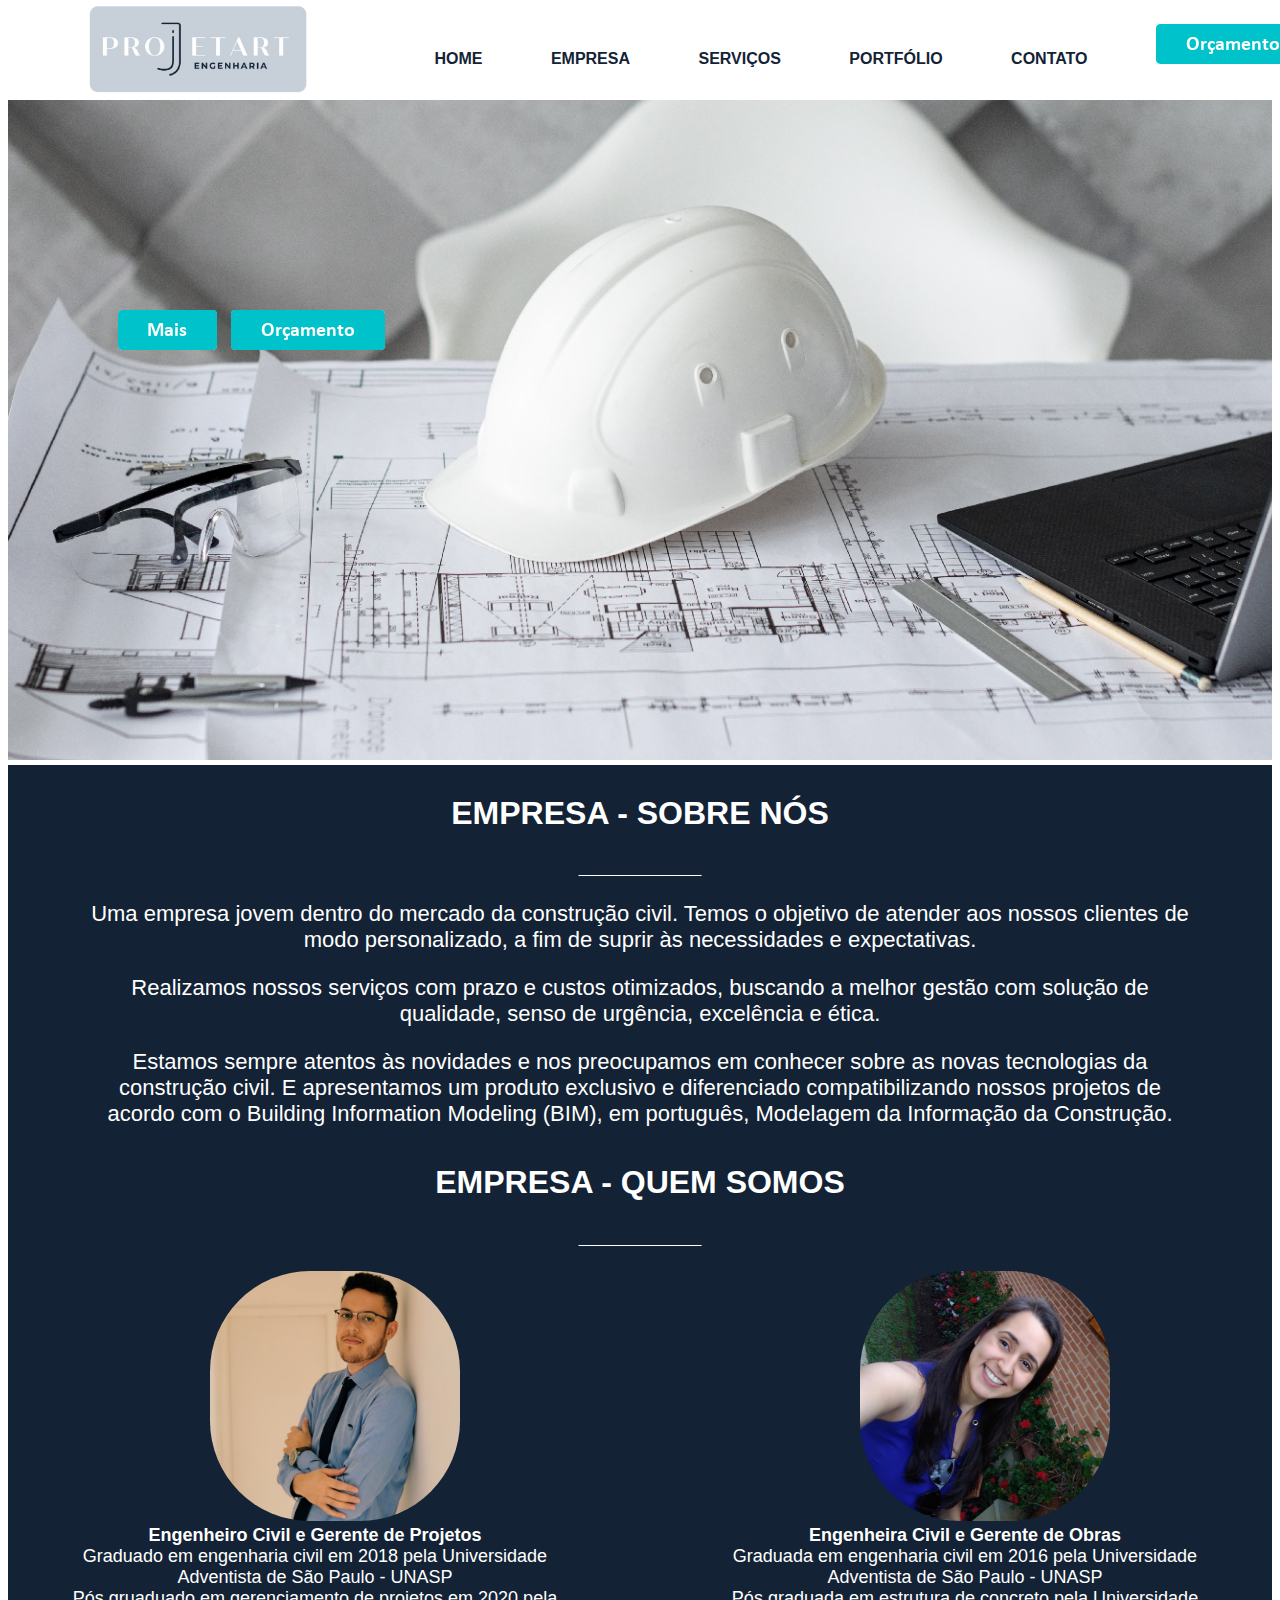
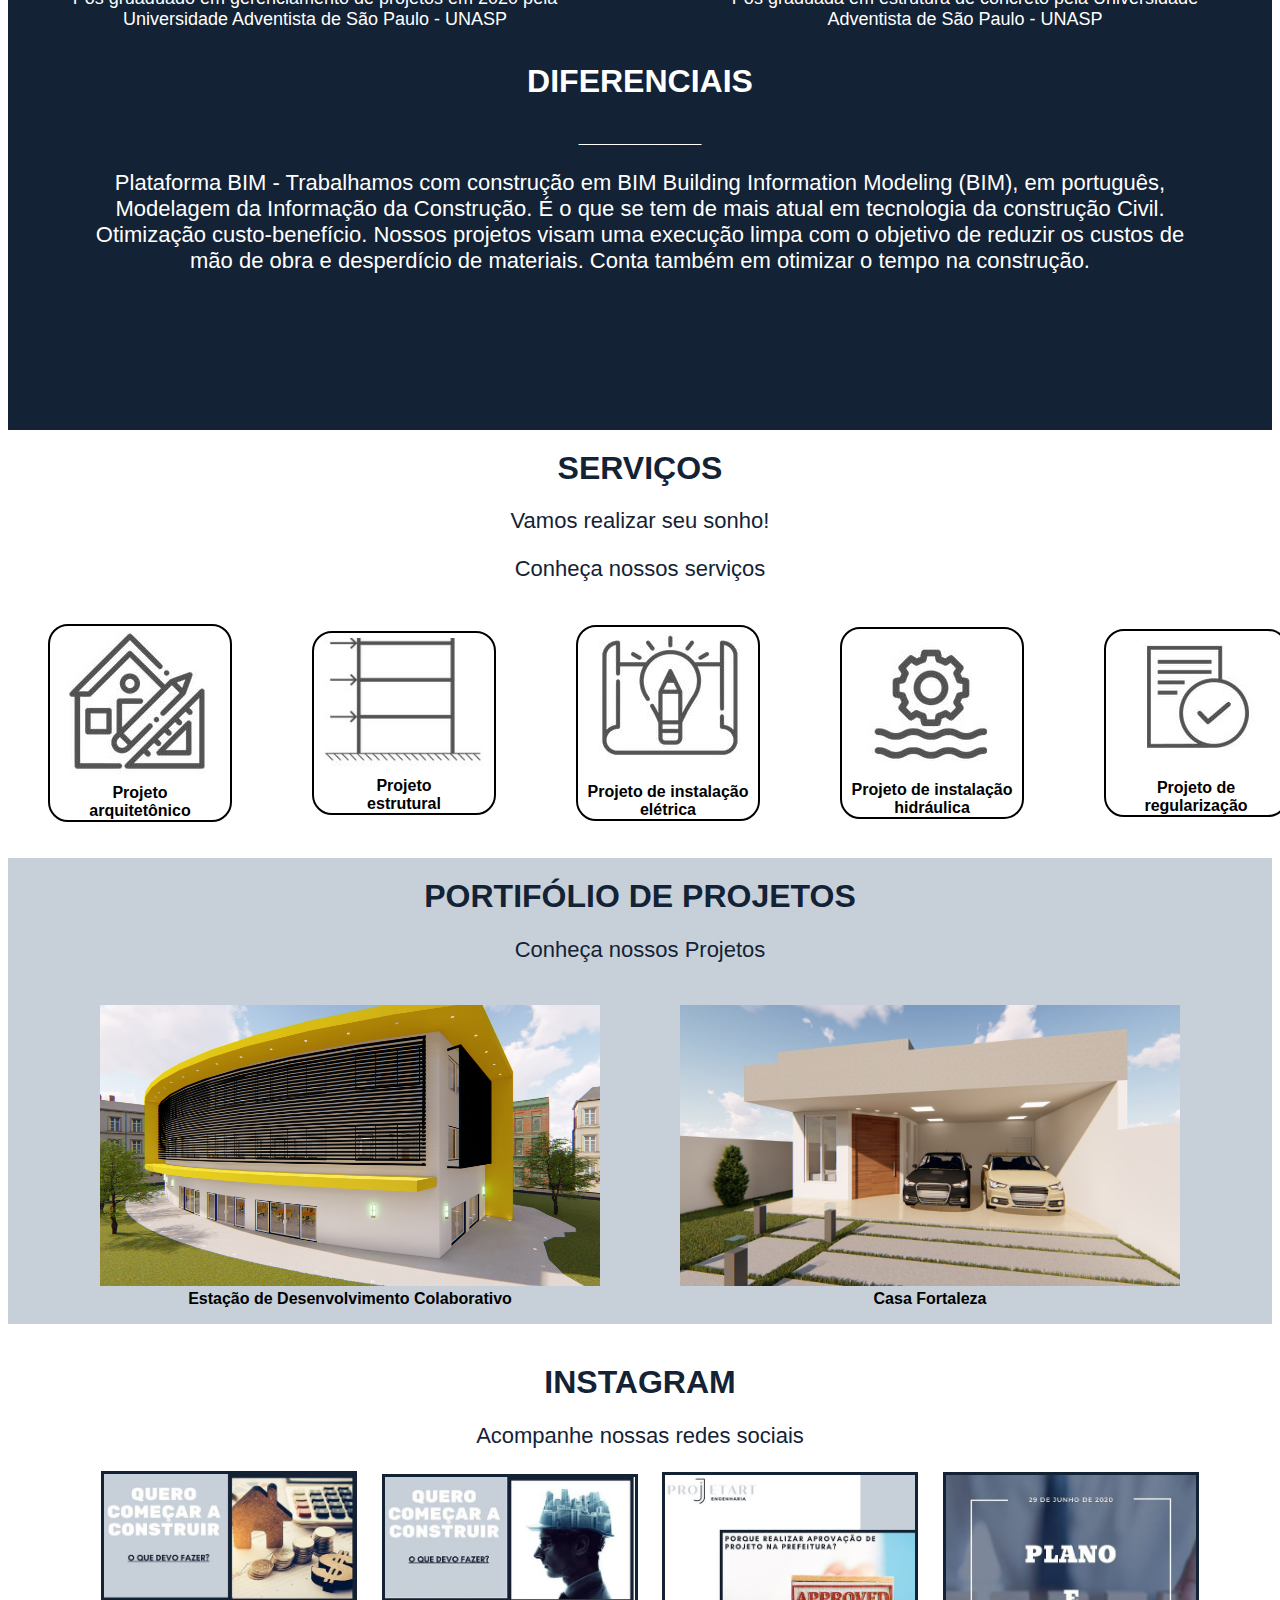
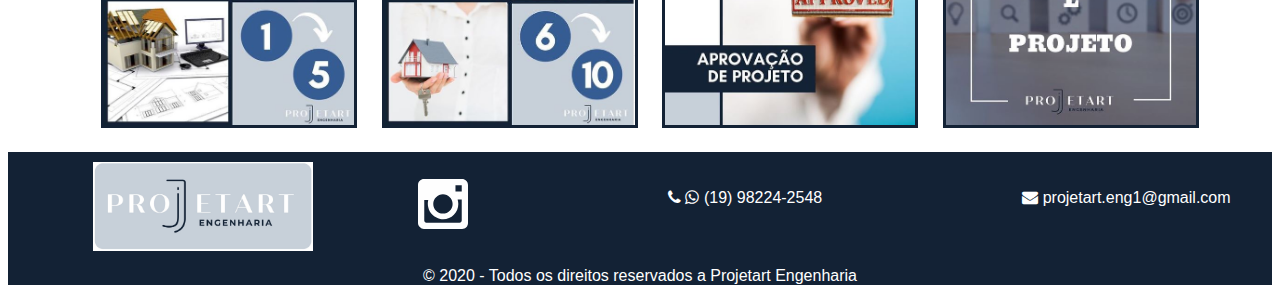
<file: index.html>
<!DOCTYPE html>
<html lang="pt-br">

<head>
    <meta charset="UTF-8">
    <meta name="projetart-engenharia" content="site para a empresa de engenharia projetart">
    <title>Projetart engenharia</title>
    <link rel="stylesheet" href="css/home.css">
    <link rel="stylesheet" href="https://stackpath.bootstrapcdn.com/font-awesome/4.7.0/css/font-awesome.min.css"
        integrity="sha384-wvfXpqpZZVQGK6TAh5PVlGOfQNHSoD2xbE+QkPxCAFlNEevoEH3Sl0sibVcOQVnN" crossorigin="anonymous">
</head>

<body>
    <header>

        <div class="logo">
            <a href="index.html"><img src="img/logo-projetart-menor.jpeg" alt="logo da projetart" width="220px"></a>
        </div>

        <nav>
            <ul>
                <li><a href="index.html">Home</a></li>
                <li><a href="empresa.html">Empresa</a></li>
                <li><a href="servicos.html">Serviços</a></li>
                <li><a href="portifolio.html">Portfólio</a></li>
                <li><a href="contato.html">Contato</a></li>
                <li><a href="orcamento.html"><img src="img/button_orcamento1.png"></a></li>
            </ul>
        </nav>
    </header>

    <section class="destaque">

        <div id="mais-orcamento">
            <a href="servicos.html"><img src="img/button_mais1.png"
                    alt="botão de mais - mostra serviços da empresa"></a>
            <a href="orcamento.html"><img src="img/button_orcamento1.png"
                    alt="botão de orçamento - vai para a página de orçamento da empresa"></a>
        </div>
    </section>

    <section class="sobre-empresa">
        <a href="empresa.html">
            <h1>Empresa - Sobre Nós</h1>
        </a>

        <p>
            <strong>__________</strong>
        </p>

        <p>
            Uma empresa jovem dentro do mercado da construção civil. Temos o objetivo de atender aos nossos clientes de
            modo personalizado, a fim de suprir às necessidades e expectativas.
        </p>

        <p>
            Realizamos nossos serviços com prazo e custos otimizados, buscando a melhor gestão com solução de qualidade,
            senso de urgência, excelência e ética.
        </p>

        <p>Estamos sempre atentos às novidades e nos preocupamos em conhecer sobre as novas tecnologias da construção
            civil. E apresentamos um produto exclusivo e diferenciado compatibilizando nossos projetos de acordo com o
            Building Information Modeling (BIM), em português, Modelagem da Informação da Construção.
        </p>

        <a href="empresa.html#quem-somos">
            <h1>Empresa - Quem Somos</h1>
        </a>

        <p>
            <strong>__________</strong>
        </p>


        <div class="fotos">
            <div class="ft-junior">
                <figure>
                    <img src="img/foto-junior.jpg" alt="foto do engenheiro Júnior em pé na parede com braços cruzados"
                        width="250px">
                    <figcaption><strong>Engenheiro Civil e Gerente de Projetos</strong></figcaption>

                    <figcaption>Graduado em engenharia civil em 2018 pela Universidade Adventista de São Paulo - UNASP
                    </figcaption>

                    <figcaption>Pós gruaduado em gerenciamento de projetos em 2020 pela Universidade Adventista de São
                        Paulo
                        - UNASP</figcaption>
                </figure>
            </div>

            <div class="ft-jessica">
                <figure>
                    <img src="img/foto-jessica.jpg" alt="selfie da engenheira Jéssica num jardim sorrindo"
                        width="250px">
                    <figcaption><strong>Engenheira Civil e Gerente de Obras</strong></figcaption>

                    <figcaption>Graduada em engenharia civil em 2016 pela Universidade Adventista de São Paulo - UNASP
                    </figcaption>

                    <figcaption>Pós graduada em estrutura de concreto pela Universidade Adventista de São Paulo - UNASP
                    </figcaption>
                </figure>
            </div>
        </div>

        <h1>Diferenciais</h1>


        <p>
            <strong>__________</strong>
        </p>

        <p>
            Plataforma BIM - Trabalhamos com construção em BIM Building Information Modeling (BIM), em português,
            Modelagem da Informação da Construção. É o que se tem de mais atual em tecnologia da construção Civil.
            Otimização custo-benefício. Nossos projetos visam uma execução limpa com o objetivo de reduzir os custos de
            mão de obra e desperdício de materiais. Conta também em otimizar o tempo na construção.
        </p>
    </section>

    <section class="servicos">

        <a href="servicos.html">
            <h1>Serviços</h1>
        </a>

        <p>Vamos realizar seu sonho!</p>
        <p>Conheça nossos serviços</p>

        <div class="fotos-servicos">
            <figure>
                <a href="servicos.html#servico-arquitetura"><img src="img/serviço-arquitetura.JPG"
                        alt="Projeto arquitetônico - Imagem de uma casa e um lápis em desenho"></a>
                <figcaption><strong>Projeto</strong></figcaption>
                <figcaption><strong>arquitetônico</strong></figcaption>
            </figure>

            <figure>
                <a href="servicos.html#servico-estrutural"><img src="img/serviço-estrutural.JPG"
                        alt="Projeto estrutural - Imagem em desenho de um pórtico estrural com forças horizontais aplicadas sobre ela no lado esquerdo."
                        width="160px" height="130px"></a>
                <figcaption><strong>Projeto</strong></figcaption>
                <figcaption><strong>estrutural</strong></figcaption>
            </figure>

            <figure>
                <a href="servicos.html#servico-eletrico"><img src="img/serviço-elétrico.JPG"
                        alt="Projeto elétrico - Imagem de uma lâmpada sobre uma folha em desenho"></a>
                <figcaption><strong>Projeto de instalação elétrica</strong></figcaption>
            </figure>

            <figure>
                <a href="servicos.html#servico-hidraulico"><img src="img/serviço-hidraulico.JPG"
                        alt="Projeto hidráulico - Imagem de uma engrenagem em cima de uma água corrente"></a>
                <figcaption><strong>Projeto de instalação hidráulica</strong></figcaption>
            </figure>

            <figure>
                <a href="servicos.html#servico-regularizacao"><img src="img/serviço-regularizacao.JPG"
                        alt="Projeto de regularização - Imagem de uma folha com um sinal de aprovação em cima"></a>
                <figcaption><strong>Projeto de regularização</strong></figcaption>
            </figure>

        </div>

    </section>

    <section class="portifolio">

        <a href="portifolio.html">
            <h1>Portifólio de Projetos</h1>
        </a>

        <p>Conheça nossos Projetos</p>

        <div class="fotos-servicos">
            <figure>
                <a href="portifolio.html#estacao"><img src="img/projeto2.jpg"
                        alt="Fachada frontal em 3D do centro de desenvolvimento nas cores amarelo branco e preto, chão coberto de grama e arvores pequenas em volta"></a>
                <figcaption><strong>Estação de Desenvolvimento Colaborativo</strong></figcaption>
            </figure>

            <figure>
                <a href="portifolio.html#fortaleza"><img src="img/projeto1.jpeg"
                        alt="Fachada frontal em 3D de uma casa de um andar branca, porta à esquerda de madeira com 2 carros na garagem"></a>
                <figcaption><strong>Casa Fortaleza</strong></figcaption>
            </figure>
        </div>

    </section>


    <section class="insta">
        <a href="#">
            <h1>Instagram</h1>
        </a>

        <p>Acompanhe nossas redes sociais</p>

        <div class="fotos-insta">

            <a href="https://www.instagram.com/p/CAsoi2Fl3UZ/"><img src="img/insta-contruir-15.JPG"
                    alt="Colagem com duas imagens - uma com uma casa e calculadora e a outra uma casa eu um computador ao lado em tamanhos próximos"></a>

            <a href="https://www.instagram.com/p/CAyD419FH_2/"><img src="img/insta-contruir-610.JPG"
                    alt="Colagem com duas imagens - uma é um homem de perfil e uma cidade com prédios no lugar do capacete de engenheiro a outra é uma mulher segurando uma pequena casa e uma chave pendurada no dedo indicador"></a>

            <a href="https://www.instagram.com/p/CA5ZQwTlsJJ/"><img src="img/insta-aprovacao.JPG"
                    alt="Uma pessoa carimbando a tela de visualização com a frase aprovado no carimbo"></a>

            <a href="https://www.instagram.com/p/CCBZDkwFZW2/"><img src="img/insta-plano-projeto.JPG"
                    alt="Frase (plano e projeto) sobre uma imagem de fundo com cubos demadeira emcima de uma mesa"></a>

        </div>
    </section>

    <footer>

        <div class="itens-footer">
            <div class="logo">
                <a href="index.html"><img src="img/logo-projetart-menor.jpeg" alt="logo da projetart" width="220px"></a>
            </div>
            <div class="social">

                <a href="https://www.instagram.com/projetart.eng1/"><img src="img/logo-instagram-branco.svg"
                        alt="logo do instagram" width="50px"></a></li>
                <p>
                    <i class="fa fa-phone" aria-hidden="true"></i>
                    <i class="fa fa-whatsapp" aria-hidden="true"></i>
                    (19) 98224-2548 </p>
                <p>
                    <i class="fa fa-envelope" aria-hidden="true"></i>
                    projetart.eng1@gmail.com</p>
            </div>
    </footer>

    <div id="copyright">
        <p id="copyright">
            &copy; 2020 - Todos os direitos reservados a Projetart Engenharia
        </p>
    </div>



</body>

</html>
</file>
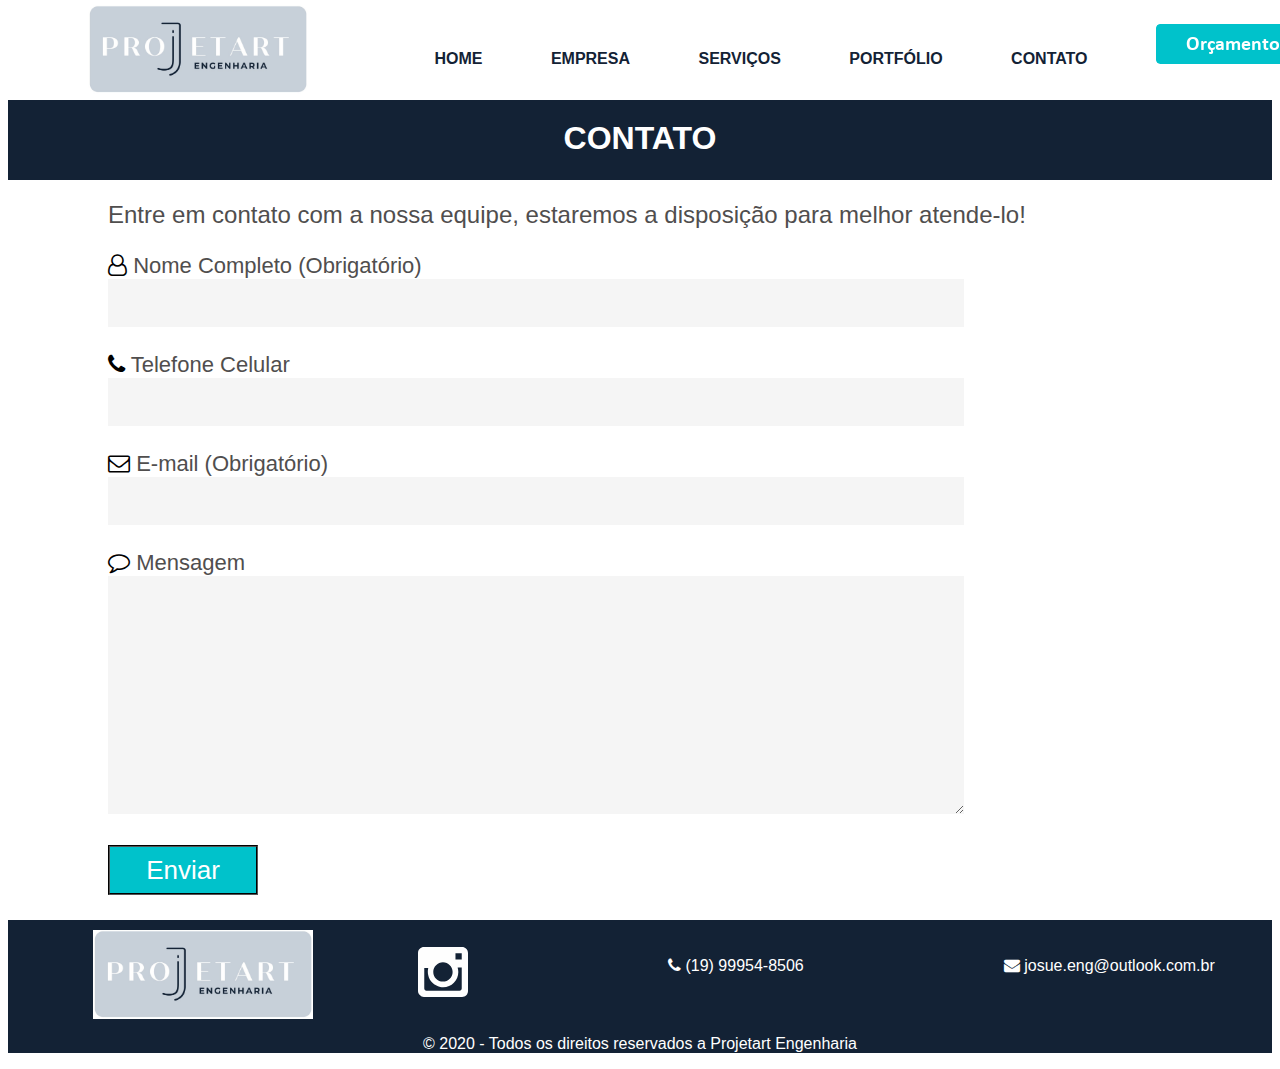
<file: contato.html>
<!DOCTYPE html>
<html lang="en">

<head>
    <meta charset="UTF-8">
    <meta name="viewport" content="Página sobre a empresa">
    <title>Empresa - Sobre</title>
    <link rel="stylesheet" href="css/contato.css">
    <link rel="stylesheet" href="https://stackpath.bootstrapcdn.com/font-awesome/4.7.0/css/font-awesome.min.css"
        integrity="sha384-wvfXpqpZZVQGK6TAh5PVlGOfQNHSoD2xbE+QkPxCAFlNEevoEH3Sl0sibVcOQVnN" crossorigin="anonymous">
</head>

<body>
    <header>

        <div class="logo">
            <a href="index.html"><img src="img/logo-projetart-menor.jpeg" alt="logo da projetart" width="220px"></a>
        </div>

        <nav>
            <ul>
                <li><a href="index.html">Home</a></li>
                <li><a href="empresa.html">Empresa</a></li>
                <li><a href="servicos.html">Serviços</a></li>
                <li><a href="portifolio.html">Portfólio</a></li>
                <li><a href="contato.html">Contato</a></li>
                <li><a href="orcamento.html"><img src="img/button_orcamento1.png"></a></li>
            </ul>
        </nav>
    </header>

    <section class="contato">
        <h1 id="titulo-cabecalho">Contato</h1>

        <p>Entre em contato com a nossa equipe, estaremos a disposição para melhor atende-lo!</p>

        <form action="#" method="POST"></form>

        <div class="campo">
            <div class="campo">
                <i class="fa fa-user-o" aria-hidden="true"></i>
                <label for="nome">Nome Completo (Obrigatório)</label>
                <br>
                <input type="text" id="nome" name="" style="width: 47em;" value="">
            </div>

            <div class="campo">
                <i class="fa fa-phone" aria-hidden="true"></i>
                <label for="telefone">Telefone Celular</label>
                <br>
                <input type="text" id="telefone" name="telefone" style="width: 47em;" value="">
            </div>

            <div class="campo">
                <i class="fa fa-envelope-o" aria-hidden="true"></i>
                <label for="email">E-mail (Obrigatório)</label>
                <br>
                <input type="text" id="email" name="email" style="width: 47em;" value="">
            </div>

            <div class="campo">
                <i class="fa fa-comment-o" aria-hidden="true"></i>
                <label for="mensagem">Mensagem</label>
                <br>
                <textarea rows="6" style="width: 47em;" name="mensagem" id="mensagem"></textarea>
            </div>

            <div>
                <button type="submit" name="submit">Enviar</button>
            </div>

    </section>

    <footer>

        <div class="itens-footer">
            <div class="logo">
                <a href="index.html"><img src="img/logo-projetart-menor.jpeg" alt="logo da projetart" width="220px"></a>
            </div>
            <div class="social">

                <a href="https://www.instagram.com/projetart.eng1/"><img src="img/logo-instagram-branco.svg"
                        alt="logo do instagram" width="50px"></a></li>
                <p>
                    <i class="fa fa-phone" aria-hidden="true"></i>
                    (19) 99954-8506 </p>
                <p>
                    <i class="fa fa-envelope" aria-hidden="true"></i>
                    josue.eng@outlook.com.br</p>
            </div>
    </footer>

    <div id="copyright">
        <p id="copyright">
            &copy; 2020 - Todos os direitos reservados a Projetart Engenharia
        </p>
    </div>
</body>

</html>
</file>
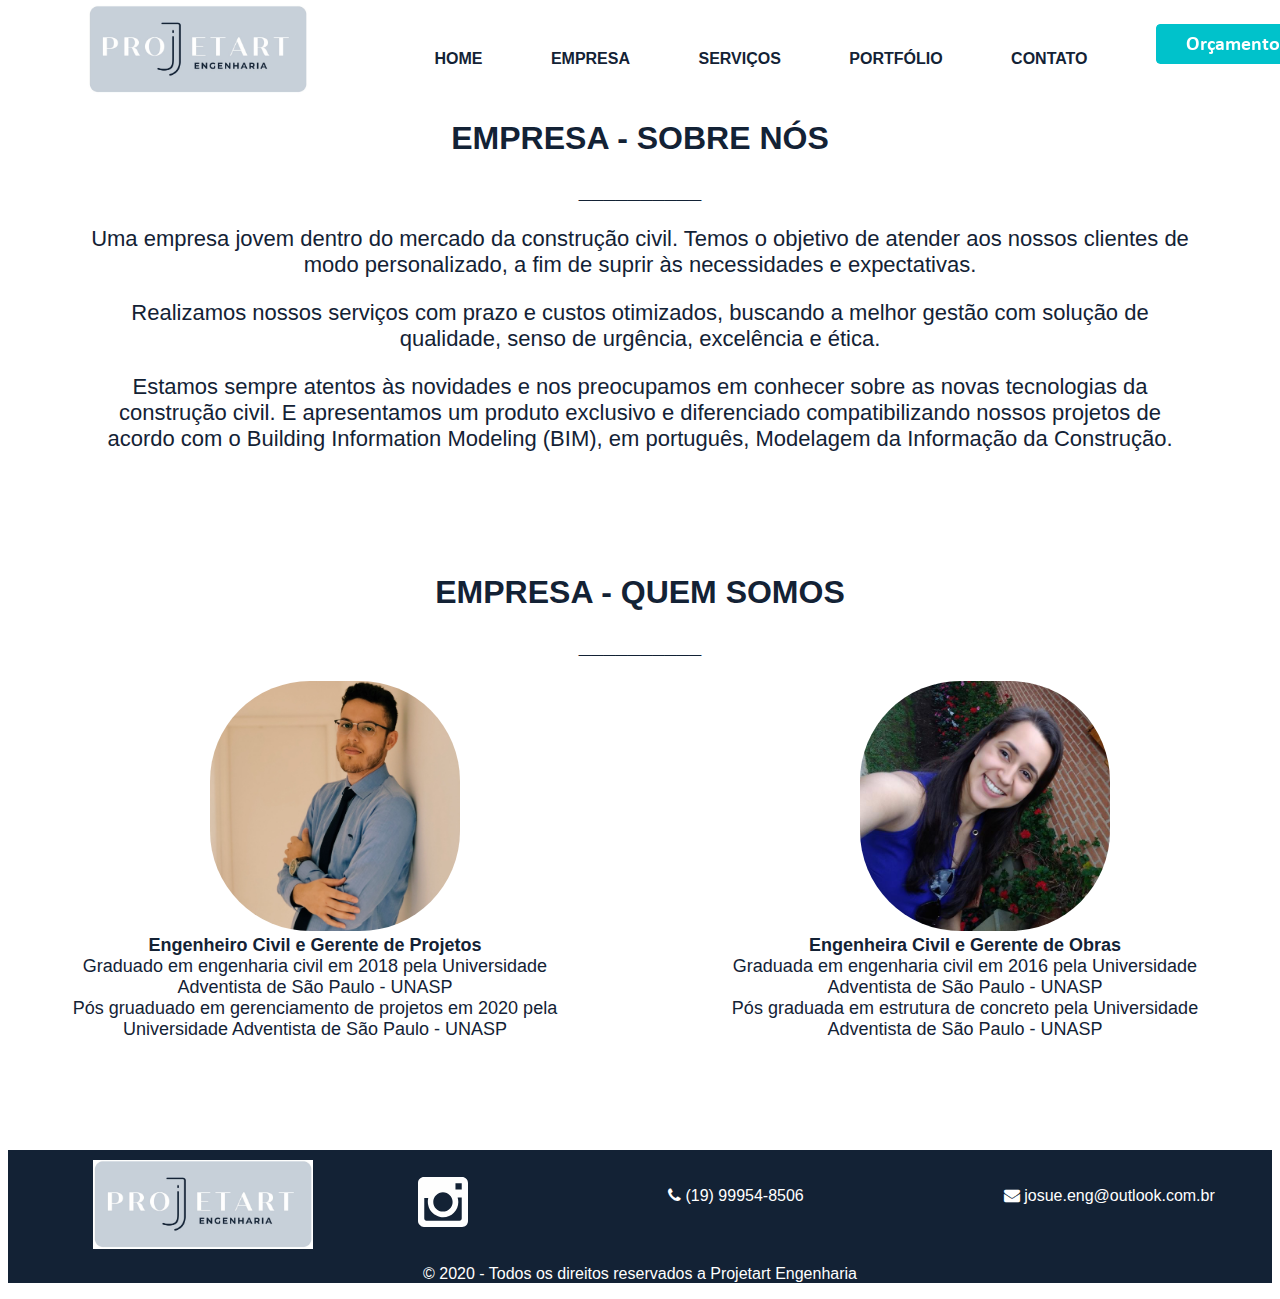
<file: empresa.html>
<!DOCTYPE html>
<html lang="en">

<head>
    <meta charset="UTF-8">
    <meta name="viewport" content="Página sobre a empresa">
    <title>Empresa - Sobre</title>
    <link rel="stylesheet" href="css/empresa.css">
    <link rel="stylesheet" href="https://stackpath.bootstrapcdn.com/font-awesome/4.7.0/css/font-awesome.min.css"
        integrity="sha384-wvfXpqpZZVQGK6TAh5PVlGOfQNHSoD2xbE+QkPxCAFlNEevoEH3Sl0sibVcOQVnN" crossorigin="anonymous">
</head>

<body>
    <header>

        <div class="logo">
            <a href="index.html"><img src="img/logo-projetart-menor.jpeg" alt="logo da projetart" width="220px"></a>
        </div>

        <nav>
            <ul>
                <li><a href="index.html">Home</a></li>
                <li><a href="empresa.html">Empresa</a></li>
                <li><a href="servicos.html">Serviços</a></li>
                <li><a href="portifolio.html">Portfólio</a></li>
                <li><a href="contato.html">Contato</a></li>
                <li><a href="orcamento.html"><img src="img/button_orcamento1.png"></a></li>
            </ul>
        </nav>
    </header>

    <section class="sobre-empresa">

        <h1 id="h1-sobre">Empresa - Sobre Nós</h1>

        <p>
            <strong>__________</strong>
        </p>

        <p>
            Uma empresa jovem dentro do mercado da construção civil. Temos o objetivo de atender aos nossos clientes de
            modo personalizado, a fim de suprir às necessidades e expectativas.
        </p>

        <p>
            Realizamos nossos serviços com prazo e custos otimizados, buscando a melhor gestão com solução de qualidade,
            senso de urgência, excelência e ética.
        </p>

        <p>Estamos sempre atentos às novidades e nos preocupamos em conhecer sobre as novas tecnologias da construção
            civil. E apresentamos um produto exclusivo e diferenciado compatibilizando nossos projetos de acordo com o
            Building Information Modeling (BIM), em português, Modelagem da Informação da Construção.
        </p>

        <div id="quem-somos">
            <h1>Empresa - Quem Somos</h1>
        </div>


        <p>
            <strong>__________</strong>
        </p>


        <div class="fotos">
            <div class="ft-junior">
                <figure>
                    <img src="img/foto-junior.jpg" alt="foto do engenheiro Júnior em pé na parede com braços cruzados"
                        width="250px">
                    <figcaption><strong>Engenheiro Civil e Gerente de Projetos</strong></figcaption>

                    <figcaption>Graduado em engenharia civil em 2018 pela Universidade Adventista de São Paulo - UNASP
                    </figcaption>

                    <figcaption>Pós gruaduado em gerenciamento de projetos em 2020 pela Universidade Adventista de São
                        Paulo
                        - UNASP</figcaption>
                </figure>
            </div>

            <div class="ft-jessica">
                <figure>
                    <img src="img/foto-jessica.jpg" alt="selfie da engenheira Jéssica num jardim sorrindo"
                        width="250px">
                    <figcaption><strong>Engenheira Civil e Gerente de Obras</strong></figcaption>

                    <figcaption>Graduada em engenharia civil em 2016 pela Universidade Adventista de São Paulo - UNASP
                    </figcaption>

                    <figcaption>Pós graduada em estrutura de concreto pela Universidade Adventista de São Paulo - UNASP
                    </figcaption>
                </figure>
            </div>
        </div>
    </section>

    <footer>

        <div class="itens-footer">
            <div class="logo">
                <a href="index.html"><img src="img/logo-projetart-menor.jpeg" alt="logo da projetart" width="220px"></a>
            </div>
            <div class="social">

                <a href="https://www.instagram.com/projetart.eng1/"><img src="img/logo-instagram-branco.svg"
                        alt="logo do instagram" width="50px"></a></li>
                <p>
                    <i class="fa fa-phone" aria-hidden="true"></i>
                    (19) 99954-8506 </p>
                <p>
                    <i class="fa fa-envelope" aria-hidden="true"></i>
                    josue.eng@outlook.com.br</p>
            </div>

    </footer>

    <div id="copyright">
        <p id="copyright">
            &copy; 2020 - Todos os direitos reservados a Projetart Engenharia
        </p>
    </div>

</body>

</html>
</file>
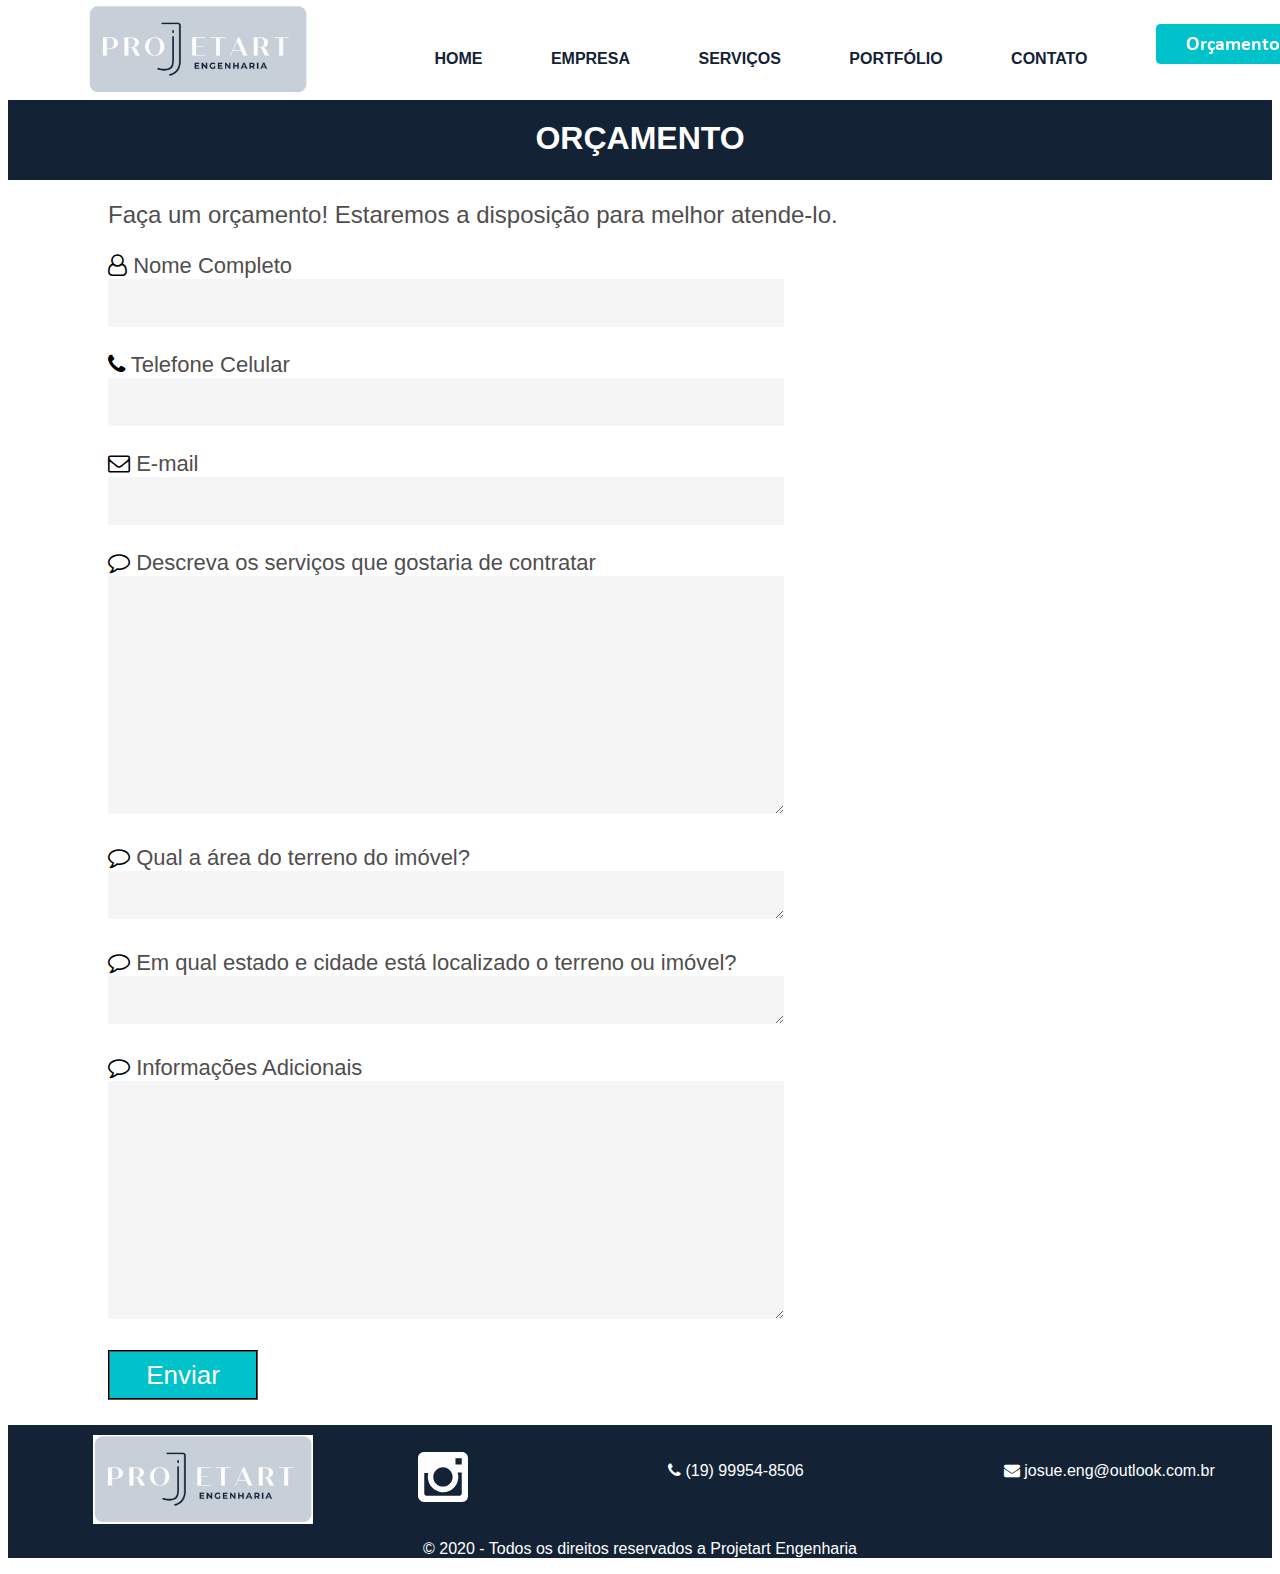
<file: orcamento.html>
<!DOCTYPE html>
<html lang="en">

<head>
    <meta charset="UTF-8">
    <meta name="viewport" content="Página sobre a empresa">
    <title>Empresa - Sobre</title>
    <link rel="stylesheet" href="css/orcamento.css">
    <link rel="stylesheet" href="https://stackpath.bootstrapcdn.com/font-awesome/4.7.0/css/font-awesome.min.css"
        integrity="sha384-wvfXpqpZZVQGK6TAh5PVlGOfQNHSoD2xbE+QkPxCAFlNEevoEH3Sl0sibVcOQVnN" crossorigin="anonymous">
</head>

<body>
    <header>

        <div class="logo">
            <a href="index.html"><img src="img/logo-projetart-menor.jpeg" alt="logo da projetart" width="220px"></a>
        </div>

        <nav>
            <ul>
                <li><a href="index.html">Home</a></li>
                <li><a href="empresa.html">Empresa</a></li>
                <li><a href="servicos.html">Serviços</a></li>
                <li><a href="portifolio.html">Portfólio</a></li>
                <li><a href="contato.html">Contato</a></li>
                <li><a href="orcamento.html"><img src="img/button_orcamento1.png"></a></li>
            </ul>
        </nav>
    </header>

    <section class="contato">
        <h1 id="titulo-cabecalho">Orçamento</h1>

        <p>Faça um orçamento! Estaremos a disposição para melhor atende-lo.</p>

        <form action="#" method="POST"></form>

        <div class="campo">
            <div class="campo">
                <i class="fa fa-user-o" aria-hidden="true"></i>
                <label for="nome">Nome Completo</label>
                <br>
                <input type="text" id="nome" name="" style="width: 37em;" value="">
            </div>

            <div class="campo">
                <i class="fa fa-phone" aria-hidden="true"></i>
                <label for="telefone">Telefone Celular</label>
                <br>
                <input type="text" id="telefone" name="telefone" style="width: 37em;" value="">
            </div>

            <div class="campo">
                <i class="fa fa-envelope-o" aria-hidden="true"></i>
                <label for="email">E-mail</label>
                <br>
                <input type="text" id="email" name="email" style="width: 37em;" value="">
            </div>

            <div class="campo">
                <i class="fa fa-comment-o" aria-hidden="true"></i>
                <label for="mensagem">Descreva os serviços que gostaria de contratar</label>
                <br>
                <textarea rows="6" style="width: 37em;" name="mensagem" id="mensagem"></textarea>
            </div>

            <div class="campo">
                <i class="fa fa-comment-o" aria-hidden="true"></i>
                <label for="mensagem">Qual a área do terreno do imóvel?</label>
                <br>
                <textarea rows="1" style="width: 37em;" name="mensagem" id="mensagem"></textarea>
            </div>

            <div class="campo">
                <i class="fa fa-comment-o" aria-hidden="true"></i>
                <label for="mensagem">Em qual estado e cidade está localizado o terreno ou imóvel?</label>
                <br>
                <textarea rows="1" style="width: 37em;" name="mensagem" id="mensagem"></textarea>
            </div>

            <div class="campo">
                <i class="fa fa-comment-o" aria-hidden="true"></i>
                <label for="mensagem">Informações Adicionais</label>
                <br>
                <textarea rows="6" style="width: 37em;" name="mensagem" id="mensagem"></textarea>
            </div>

            <div>
                <button type="submit" name="submit">Enviar</button>
            </div>

    </section>

    <footer>

        <div class="itens-footer">
            <div class="logo">
                <a href="index.html"><img src="img/logo-projetart-menor.jpeg" alt="logo da projetart" width="220px"></a>
            </div>
            <div class="social">

                <a href="https://www.instagram.com/projetart.eng1/"><img src="img/logo-instagram-branco.svg"
                        alt="logo do instagram" width="50px"></a></li>
                <p>
                    <i class="fa fa-phone" aria-hidden="true"></i>
                    (19) 99954-8506 </p>
                <p>
                    <i class="fa fa-envelope" aria-hidden="true"></i>
                    josue.eng@outlook.com.br</p>
            </div>
    </footer>

    <div id="copyright">
        <p id="copyright">
            &copy; 2020 - Todos os direitos reservados a Projetart Engenharia
        </p>
    </div>
</body>

</html>
</file>
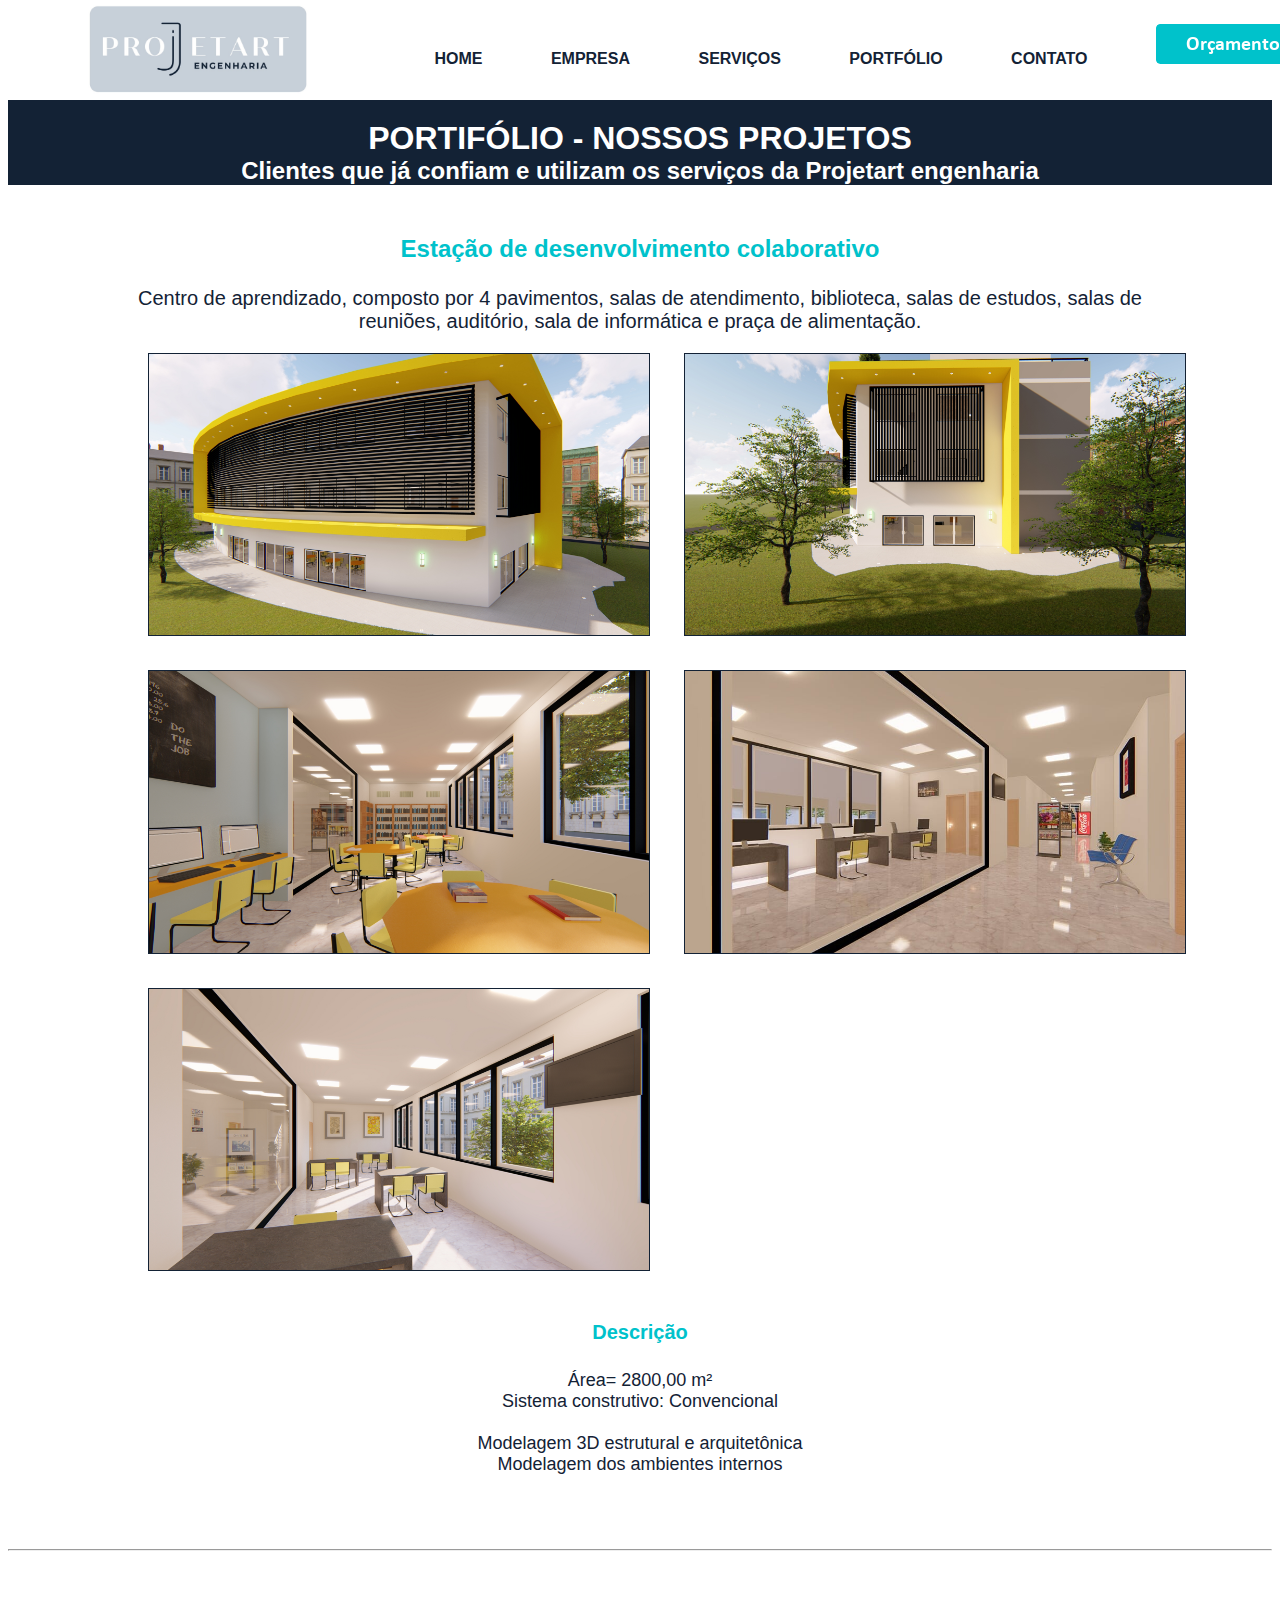
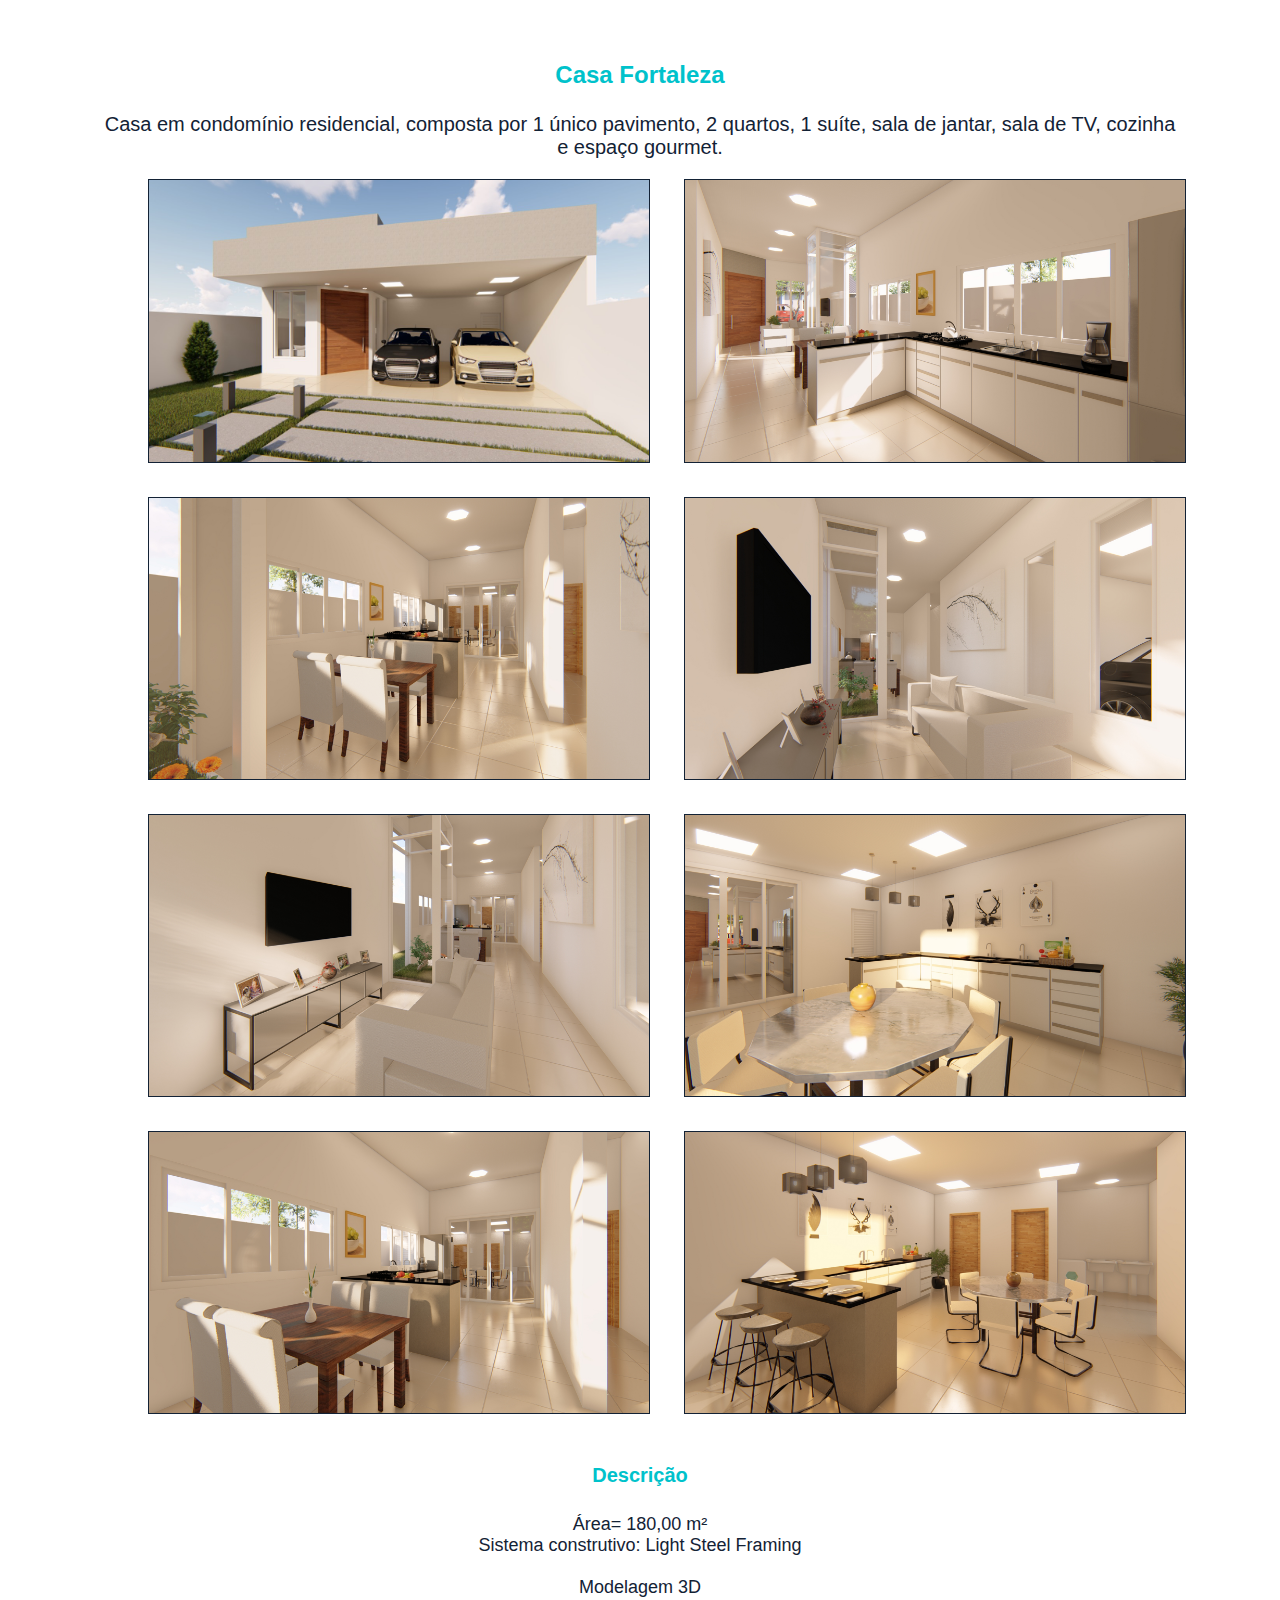
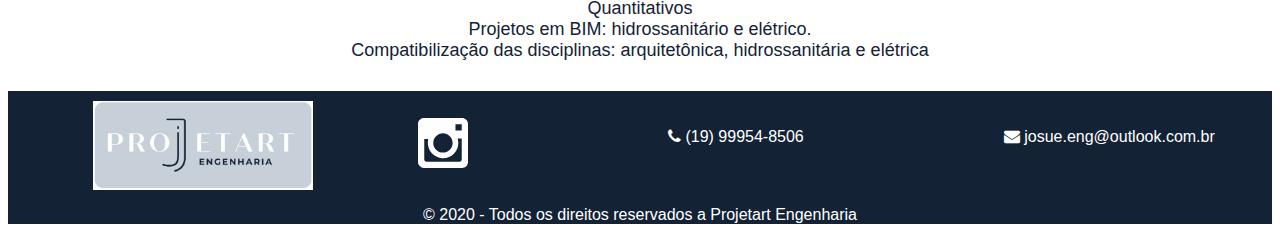
<file: portifolio.html>
<!DOCTYPE html>
<html lang="en">

<head>
    <meta charset="UTF-8">
    <meta name="viewport" content="Página sobre a empresa">
    <title>Empresa - Sobre</title>
    <link rel="stylesheet" href="css/portifolio.css">
    <link rel="stylesheet" href="https://stackpath.bootstrapcdn.com/font-awesome/4.7.0/css/font-awesome.min.css"
        integrity="sha384-wvfXpqpZZVQGK6TAh5PVlGOfQNHSoD2xbE+QkPxCAFlNEevoEH3Sl0sibVcOQVnN" crossorigin="anonymous">
</head>

<body>
    <header>

        <div class="logo">
            <a href="index.html"><img src="img/logo-projetart-menor.jpeg" alt="logo da projetart" width="220px"></a>
        </div>

        <nav>
            <ul>
                <li><a href="index.html">Home</a></li>
                <li><a href="empresa.html">Empresa</a></li>
                <li><a href="servicos.html">Serviços</a></li>
                <li><a href="portifolio.html">Portfólio</a></li>
                <li><a href="contato.html">Contato</a></li>
                <li><a href="orcamento.html"><img src="img/button_orcamento1.png"></a></li>
            </ul>
        </nav>
    </header>

    <section>

        <div id="estacao">
            <h1>Portifólio - Nossos Projetos</h1>
            <h2>Clientes que já confiam e utilizam os serviços da Projetart engenharia</h2>

            <h3>Estação de desenvolvimento colaborativo</h3>
            <p>Centro de aprendizado, composto por 4 pavimentos, salas de atendimento, biblioteca, salas de estudos,
                salas de reuniões, auditório, sala de informática e praça de alimentação.</p>

            <figure>
                <img src="img/projeto2.jpg"
                    alt="Fachada frontal em 3D do centro de desenvolvimento nas cores amarelo branco e preto, chão coberto de grama e arvores pequenas em volta">
                <img src="img/projeto2.1.jpg"
                    alt="Fachada lateral em 3D do centro de desenvolvimento nas cores amarelo, branco e preto, chão coberto de grama e árvores pequenas no canto esquerdo e direito">
                <img src="img/projeto2.2.jpg"
                    alt="Interior em 3D de uma pequena biblioteca do centro de desenvolvimento. Mesa com computadores no lado esquerdo. Mesas redondas com cadeiras no centro e estante com livros no fundo">
                <img src="img/projeto2.3.jpg"
                    alt="Interior em 3D do centro de desenvolvimento - Corredor amplo com 3 cadeiras no lado diretito. Secretaria ao lado esquerdo com parede frontal de vidro e máquina de refrigerantes ao fundo">
                <img src="img/projeto2.4.jpg"
                    alt="Interior em 3D de uma das salas de aula do centro de desenvolvimento com 4 mesas em dupla para alunos, janelas de vidro à esquerda e uma parte da parede em vidro com vista para o corredor do centro">
            </figure>

            <h4>Descrição</h4>
            <p>
            <ul>
                <li>Área= 2800,00 m²</li>
                <li>Sistema construtivo: Convencional
                <li>
                <li>Modelagem 3D estrutural e arquitetônica</li>
                <li>Modelagem dos ambientes internos</li>
            </ul>

            </p>
        </div>
        <br>
        <br>
        <br>
        <div id="fortaleza">

            <hr>
            <h3 id="casa-fortaleza">Casa Fortaleza</h3>
            <p>Casa em condomínio residencial, composta por 1 único pavimento, 2 quartos, 1 suíte, sala de jantar, sala
                de TV, cozinha e espaço gourmet.</p>

            <figure>
                <img src="img/projeto1.jpeg"
                    alt="Fachada frontal em 3D de uma casa de um andar branca, porta à esquerda de madeira com 2 carros na garagem">
                <img src="img/projeto1.1.jpg"
                    alt="Interior em 3D de uma cozinha com balcão em L branco com preto em cima. Na perna maior do L do balcão tem a pia e o fogão embutido. Na perna menor do L do balcão funciona como uma divisória entre a cozinha e a sala de jantar com uma mesa retangular e 4 cadeiras e mais ao fundo parte da sala.">
                <img src="img/projeto1.2.jpg"
                    alt="Interior em 3D da sala de jantar com uma mesa e 4 cadeiras. Logo atrás da perna menor do L que funciona como uma divisória entre a cozinha e a sala de jantar está a cozinha.">
                <img src="img/projeto1.3.jpg"
                    alt="Interior da sala em 3D. Vista de lado. Tv à direita e sofá branco à esquerda. o proximo cômoda é a sala de jantar e a cozinha.">
                <img src="img/projeto1.4.jpg"
                    alt="Interior da sala em 3D. Vista mais ampla da imagem anterior. Vista de lado. Tv à direita e sofá branco à esquerda. o proximo cômoda é a sala de jantar e a cozinha.">
                <img src="img/projeto1.5.jpg"
                    alt="Interior em 3D de uma área gourmet com uma mesa redonda e 6 cadeiras. Um balcão em L com duas pias para lavar louça na perna maior do L.">
                <img src="img/projeto1.6.jpg"
                    alt="Vista aproximada de interior em 3D. Mesa de jantar retangular com 4 cadeiras da sala de jantar. Balcão em L. Perna menor do L funciona como uma divisão entre a sala de jantar e a cozinha. Cozinha e ao fundo dá para visualizar pelas portas de vidro a área gourmet">
                <img src="img/projeto1.7.jpg"
                    alt="Interior em 3D de uma área gourmet com uma mesa redonda e 6 cadeiras. Um balcão em L com duas pias para lavar louça na perna maior do L e na perna menor tem 3 banquinhos altos.">

            </figure>

            <h4>Descrição</h4>
            <p>
            <ul>
                <li>Área= 180,00 m²</li>
                <li>Sistema construtivo: Light Steel Framing
                <li>
                <li>Modelagem 3D</li>
                <li>Quantitativos</li>
                <li>Projetos em BIM: hidrossanitário e elétrico.</li>
                <li>Compatibilização das disciplinas: arquitetônica, hidrossanitária e elétrica</li>
            </ul>

            </p>
        </div>
    </section>

    <footer>

        <div class="itens-footer">
            <div class="logo">
                <a href="index.html"><img src="img/logo-projetart-menor.jpeg" alt="logo da projetart" width="220px"></a>
            </div>
            <div class="social">

                <a href="https://www.instagram.com/projetart.eng1/"><img src="img/logo-instagram-branco.svg"
                        alt="logo do instagram" width="50px"></a></li>
                <p>
                    <i class="fa fa-phone" aria-hidden="true"></i>
                    (19) 99954-8506 </p>
                <p>
                    <i class="fa fa-envelope" aria-hidden="true"></i>
                    josue.eng@outlook.com.br</p>
            </div>

    </footer>

    <div id="copyright">
        <p id="copyright">
            &copy; 2020 - Todos os direitos reservados a Projetart Engenharia
        </p>
    </div>

</body>

</html>
</file>
<file: css/home.css>
* {
    margin-top: 0px;
    padding: 0px;
    font-family: 'Gill Sans', 'Gill Sans MT', Calibri, 'Trebuchet MS', sans-serif;
}

header {
    width: 1350px;
    height: 100px;
    position: fixed;
    top: 0;
    background-color: #ffffff;
}

.logo {
    margin-top: 0.3em;
    margin-left: 5em;
}

nav ul li {
    padding-right: 3em;
    display: inline;
    margin-left: 1em;
    font-weight: bold;
    text-transform: uppercase;
    transition: transform .2s;
}

nav ul li a:hover {
    color: #00c2cb;
}

nav a {
    color: #132235;
    text-decoration: none;
}

nav {
    position: absolute;
    bottom: 0;
    right: 0;
    padding-bottom: 1em;
}

.destaque {
    margin-top: 10px;
    height: 750px;
    background-image: url(../img/fundo-destaque.jpg);
    background-size: cover;
}

.destaque img {
    margin-top: 300px;
    margin-left: 10px;
}

#mais-orcamento {
    margin-left: 100px;
}

.sobre-empresa {
    padding-top: 15px;
    height: 1250px;
    background-color: #132235;
    margin-top: 5px;
    text-align: center;
    color: #ffffff;
}

.sobre-empresa h1 {
    padding-top: 15px;
    text-transform: uppercase;
}

.sobre-empresa a {
    text-decoration: none;
    color: #ffffff;
}

.sobre-empresa p {
    font-size: 22px;
    padding-right: 80px;
    padding-left: 80px;
}

.sobre-empresa figure {
    display: inline;
    padding-top: 35px;
}

.fotos {
    display: inline-flex;
}

.fotos figcaption {
    font-size: 18px;
}

.ft-junior {
    width: 500px;
}

.ft-jessica {
    margin-left: 150px;
    width: 500px;
}

.ft-junior img {
    border-radius: 100px;
}

.ft-jessica img {
    border-radius: 100px;
}

.servicos {
    text-align: center;
    margin-top: 20px;
}

.servicos figure {
    border-style: solid;
    border-width: 2px;
    border-radius: 20px;
    width: 180px;
    transition: transform .2s;
}

.servicos figure:hover {
    transform: scale(1.2)
}

.servicos img {
    padding: 5px;
}

.fotos-servicos {
    padding-top: 20px;
    display: inline-flex;
    align-items: center;
}

.servicos a {
    text-decoration: none;
    color: #132235;
    text-transform: uppercase;
}

.servicos p {
    color: #132235;
    font-size: 22px;
    padding-right: 80px;
    padding-left: 80px;
}

.portifolio {
    text-align: center;
    margin-top: 20px;
    background-color: #c7d0d8;
}

.portifolio p {
    color: #132235;
    font-size: 22px;
    padding-right: 80px;
    padding-left: 80px;
}

.portifolio a {
    text-decoration: none;
    color: #132235;
    text-transform: uppercase;
}

.portifolio a h1 {
    padding-top: 20px;
}

.portifolio img {
    width: 500px;
}

.insta {
    text-align: center;
    margin-top: 20px;
    margin-bottom: 20px;
}

.insta a {
    text-decoration: none;
    color: #132235;
    text-transform: uppercase;
}

.insta a h1 {
    padding-top: 20px;
}

.insta p {
    color: #132235;
    font-size: 22px;
    padding-right: 80px;
    padding-left: 80px;
}

.insta img {
    width: 250px;
    margin-left: 20px;
    border: solid;
    transition: transform .2s;
}

.insta img:hover {
    transform: scale(1.1)
}

footer {
    height: 115px;
    background-color: #132235;
}

.itens-footer {
    display: inline-flex;
}

footer .logo {
    padding: 5px;
    
}

.social {
    display: inline-flex;
    align-items: center;
    padding-left: 100px;

}

.social p {
    color: #ffffff;
    padding-left: 200px;
}

#copyright {
    background-color: #132235;
    color: #ffffff;
    text-align: center;
}
</file>
<file: css/contato.css>
* {
    margin-top: 0px;
    padding: 0px;
    font-family: 'Gill Sans', 'Gill Sans MT', Calibri, 'Trebuchet MS', sans-serif;
}

header {
    width: 1350px;
    height: 100px;
    position: fixed;
    top: 0;
    background-color: #ffffff;
}

.logo {
    margin-top: 0.3em;
    margin-left: 5em;
}

nav ul li {
    padding-right: 3em;
    display: inline;
    margin-left: 1em;
    font-weight: bold;
    text-transform: uppercase;
    transition: transform .2s;
}

nav ul li a:hover {
    color: #00c2cb;
}

nav a {
    color: #132235;
    text-decoration: none;
}

nav {
    position: absolute;
    bottom: 0;
    right: 0;
    padding-bottom: 1em;
}

section h1 {
    padding-top: 120px;
    text-transform: uppercase;
    text-align: center;
    color: #ffffff;
}

#titulo-cabecalho {
    height: 60px;
    background-color: #132235;
}

.campo {
    margin-left: 50px;
    padding-bottom: 25px;
    font-size: 22px;
}

.campo label {
    color: rgb(80, 78, 78);
}

.campo input, textarea {
    font-size: 18px;
    line-height: 38px;
    background: #f5f5f5;
    border: 0;
    padding: 5px;
    color: rgb(80, 78, 78);
}

section p {
    color: rgb(80, 78, 78);
    font-size: 24px;
    margin-left: 100px;
}

section button {
    width: 150px;
    height: 50px;
    cursor: pointer;
    margin-left: 50px;
    font-size: 26px;
    color: #ffffff;
    background-color: #00c2cb;
    border-style: groove;
}

footer {
    height: 115px;
    background-color: #132235;
}

.itens-footer {
    display: inline-flex;
}

footer .logo {
    padding: 5px;
    
}

.social {
    display: inline-flex;
    align-items: center;
    padding-left: 100px;

}

.social p {
    color: #ffffff;
    padding-left: 200px;
}

#copyright {
    background-color: #132235;
    color: #ffffff;
    text-align: center;
}
</file>
<file: css/empresa.css>
* {
    margin-top: 0px;
    padding: 0px;
    font-family: 'Gill Sans', 'Gill Sans MT', Calibri, 'Trebuchet MS', sans-serif;
}

header {
    width: 1350px;
    height: 100px;
    position: fixed;
    top: 0;
    background-color: #ffffff;
}

.logo {
    margin-top: 0.3em;
    margin-left: 5em;
}

nav ul li {
    padding-right: 3em;
    display: inline;
    margin-left: 1em;
    font-weight: bold;
    text-transform: uppercase;
    transition: transform .2s;
}

nav ul li a:hover {
    color: #00c2cb;
}

nav a {
    color: #132235;
    text-decoration: none;
}

nav {
    position: absolute;
    bottom: 0;
    right: 0;
    padding-bottom: 1em;
}

.sobre-empresa {
    padding-top: 15px;
    height: 1100px;
    margin-top: 5px;
    text-align: center;
    color: #132235;
}

.sobre-empresa h1 {
    padding-top: 100px;
    text-transform: uppercase;
}

.sobre-empresa p {
    font-size: 22px;
    padding-right: 80px;
    padding-left: 80px;
}

.sobre-empresa figure {
    display: inline;
    padding-top: 35px;
}

.fotos {
    display: inline-flex;
}

.fotos figcaption {
    font-size: 18px;
}

.ft-junior {
    width: 500px;
}

.ft-jessica {
    margin-left: 150px;
    width: 500px;
}

.ft-junior img {
    border-radius: 100px;
}

.ft-jessica img {
    border-radius: 100px;
}

footer {
    margin-top: 30px;
    height: 115px;
    background-color: #132235;
}

.itens-footer {
    display: inline-flex;
}

footer .logo {
    padding: 5px;
    
}

.social {
    display: inline-flex;
    align-items: center;
    padding-left: 100px;

}

.social p {
    color: #ffffff;
    padding-left: 200px;
}

#copyright {
    background-color: #132235;
    color: #ffffff;
    text-align: center;
}
</file>
<file: css/orcamento.css>
* {
    margin-top: 0px;
    padding: 0px;
    font-family: 'Gill Sans', 'Gill Sans MT', Calibri, 'Trebuchet MS', sans-serif;
}

header {
    width: 1350px;
    height: 100px;
    position: fixed;
    top: 0;
    background-color: #ffffff;
}

.logo {
    margin-top: 0.3em;
    margin-left: 5em;
}

nav ul li {
    padding-right: 3em;
    display: inline;
    margin-left: 1em;
    font-weight: bold;
    text-transform: uppercase;
    transition: transform .2s;
}

nav ul li a:hover {
    color: #00c2cb;
}

nav a {
    color: #132235;
    text-decoration: none;
}

nav {
    position: absolute;
    bottom: 0;
    right: 0;
    padding-bottom: 1em;
}

section h1 {
    padding-top: 120px;
    text-transform: uppercase;
    text-align: center;
    color: #ffffff;
}

#titulo-cabecalho {
    height: 60px;
    background-color: #132235;
}

.campo {
    margin-left: 50px;
    padding-bottom: 25px;
    font-size: 22px;
}

.campo label {
    color: rgb(80, 78, 78);
}

.campo input, textarea {
    font-size: 18px;
    line-height: 38px;
    background: #f5f5f5;
    border: 0;
    padding: 5px;
    color: rgb(80, 78, 78);
}

section p {
    color: rgb(80, 78, 78);
    font-size: 24px;
    margin-left: 100px;
}

section button {
    width: 150px;
    height: 50px;
    cursor: pointer;
    margin-left: 50px;
    font-size: 26px;
    color: #ffffff;
    background-color: #00c2cb;
    border-style: groove;
}

footer {
    height: 115px;
    background-color: #132235;
}

.itens-footer {
    display: inline-flex;
}

footer .logo {
    padding: 5px;
    
}

.social {
    display: inline-flex;
    align-items: center;
    padding-left: 100px;

}

.social p {
    color: #ffffff;
    padding-left: 200px;
}

#copyright {
    background-color: #132235;
    color: #ffffff;
    text-align: center;
}
</file>
<file: css/portifolio.css>
* {
    margin-top: 0px;
    padding: 0px;
    font-family: 'Gill Sans', 'Gill Sans MT', Calibri, 'Trebuchet MS', sans-serif;
}

header {
    width: 1350px;
    height: 100px;
    position: fixed;
    top: 0;
    background-color: #ffffff;
}

.logo {
    margin-top: 0.3em;
    margin-left: 5em;
}

nav ul li {
    padding-right: 3em;
    display: inline;
    margin-left: 1em;
    font-weight: bold;
    text-transform: uppercase;
    transition: transform .2s;
}

nav ul li a:hover {
    color: #00c2cb;
}

nav a {
    color: #132235;
    text-decoration: none;
}

nav {
    position: absolute;
    bottom: 0;
    right: 0;
    padding-bottom: 1em;
}

section h1 {
    margin-bottom: 0;
    padding-top: 120px;
    text-align: center;
    text-transform: uppercase;
    color: #ffffff;
    background-color: #132235;
}

section h2 {
    color: #ffffff;
    background-color: #132235;
    text-align: center;
}

section h3 {
    margin-top: 50px;
    font-size: 24px;
    color: #00c2cb;
    text-align: center;
}

section h4 {
    font-size: 20px;
    color: #00c2cb;
    text-align: center;
}

section p {
    font-size: 20px;
    color: #132235;
    text-align: center;
    padding-left: 90px;
    padding-right: 90px;
}

section ul li {
    color: #132235;
    font-size: 18px;
    text-align: center;
}

section figure {
    padding-left: 100px;
    
}

section img {
    margin-right: 30px;
    margin-bottom: 30px;
    border-style: solid;
    border-color: #132235;
    border-width: 1px;
    width: 500px;
}

#casa-fortaleza {
    padding-top: 60px;
}

footer {
    margin-top: 30px;
    height: 115px;
    background-color: #132235;
}

.itens-footer {
    display: inline-flex;
}

footer .logo {
    padding: 5px;
    
}

.social {
    display: inline-flex;
    align-items: center;
    padding-left: 100px;

}

.social p {
    color: #ffffff;
    padding-left: 200px;
}

#copyright {
    background-color: #132235;
    color: #ffffff;
    text-align: center;
}
</file>
